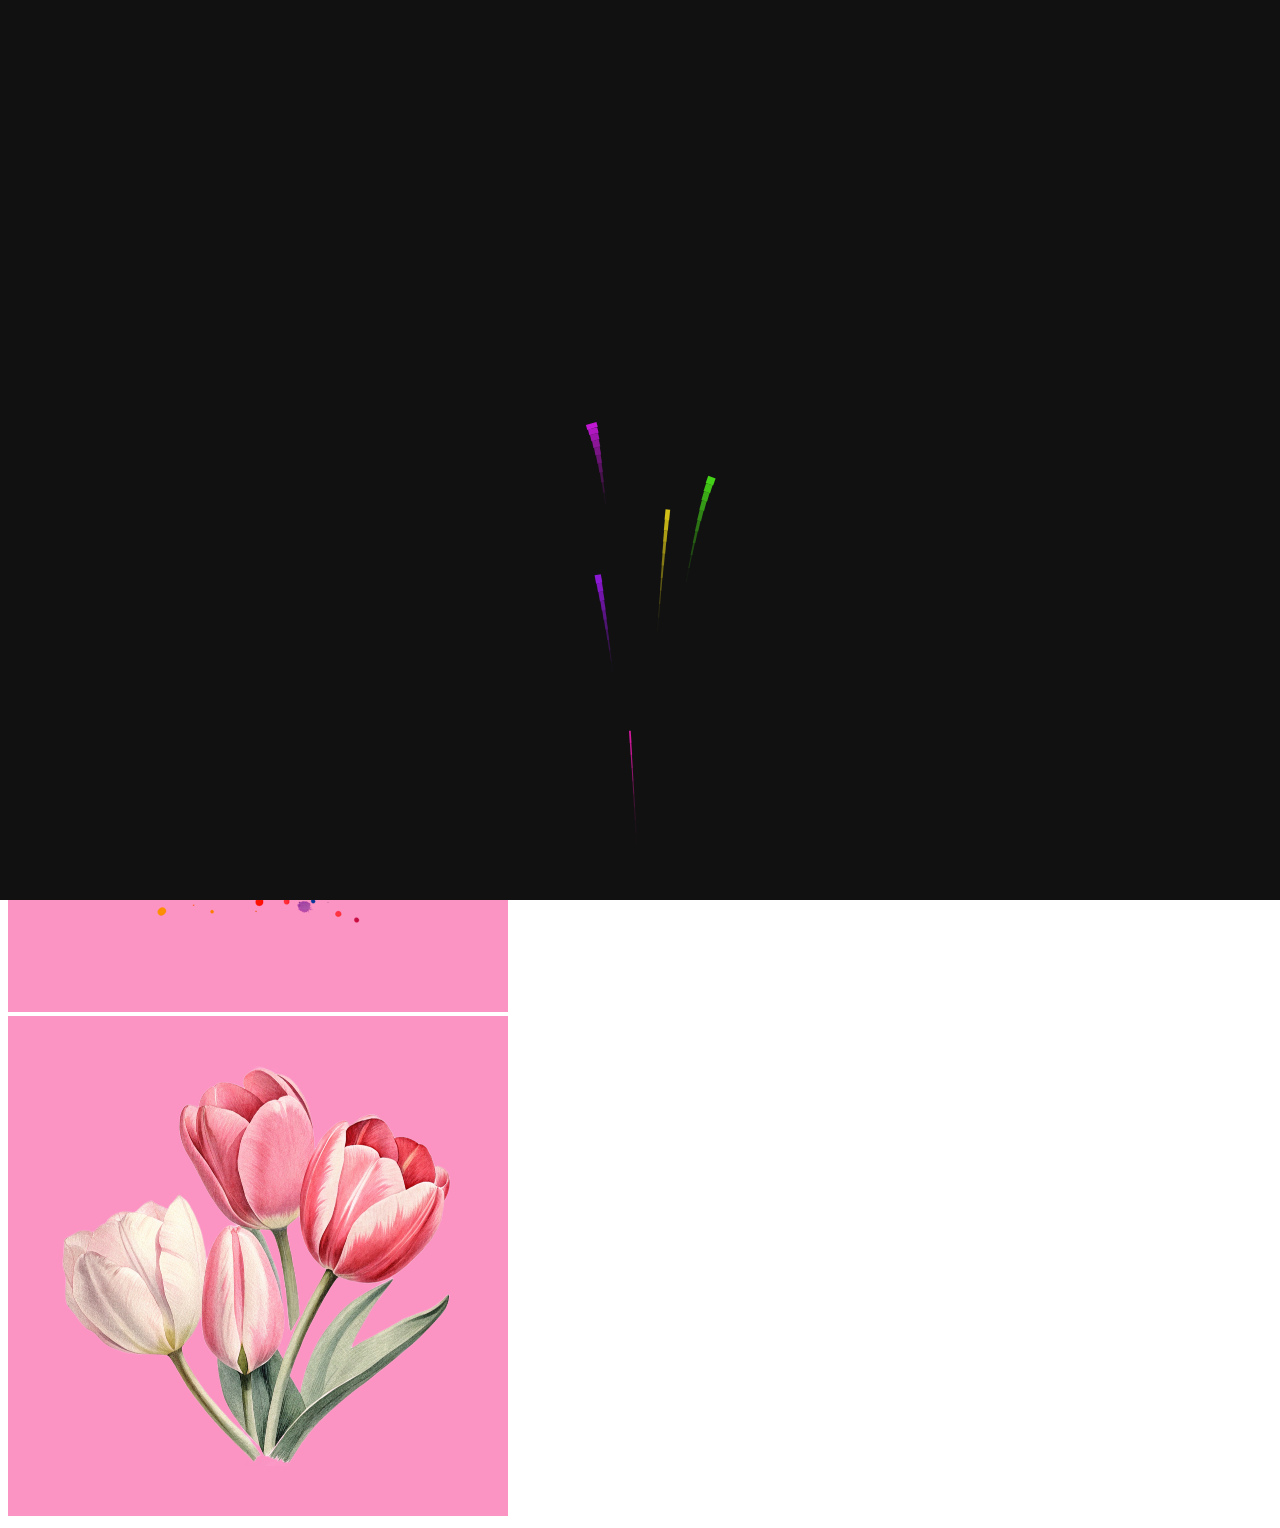
<file: index.html>
<!DOCTYPE html><html lang="en">  

<head>
<meta charset="UTF-8" />
<meta name="viewport" content="width=device-width, initial-scale=1.0" />
<link rel="stylesheet" href="style.css" />
<title>Happy Birthday Anna!!</title>
</head>  
<body>
  
  <canvas id="c"></canvas>
  
  <div id="stage2" class="hidden">
  <div class="stage-container">
    
    <div class="item" onclick="goEnvelope()">
      <div class="glow"></div>
      <img src="/images/envelope.png" alt="Envelope" />
    </div>
    
    <div class="item" onclick="goCake()">
      <div class="glow"></div>
      <img src="/images/cake.png" alt="Cake" />
    </div>
    
    <div class="item" onclick="goFlowers()">
      <div class="glow"></div>
      <img src="/images/flowers.png" alt="Flowers" />
    </div>
    
  </div>
</div>
  
<script src="script.js"></script>

</body>
</html>
</file>
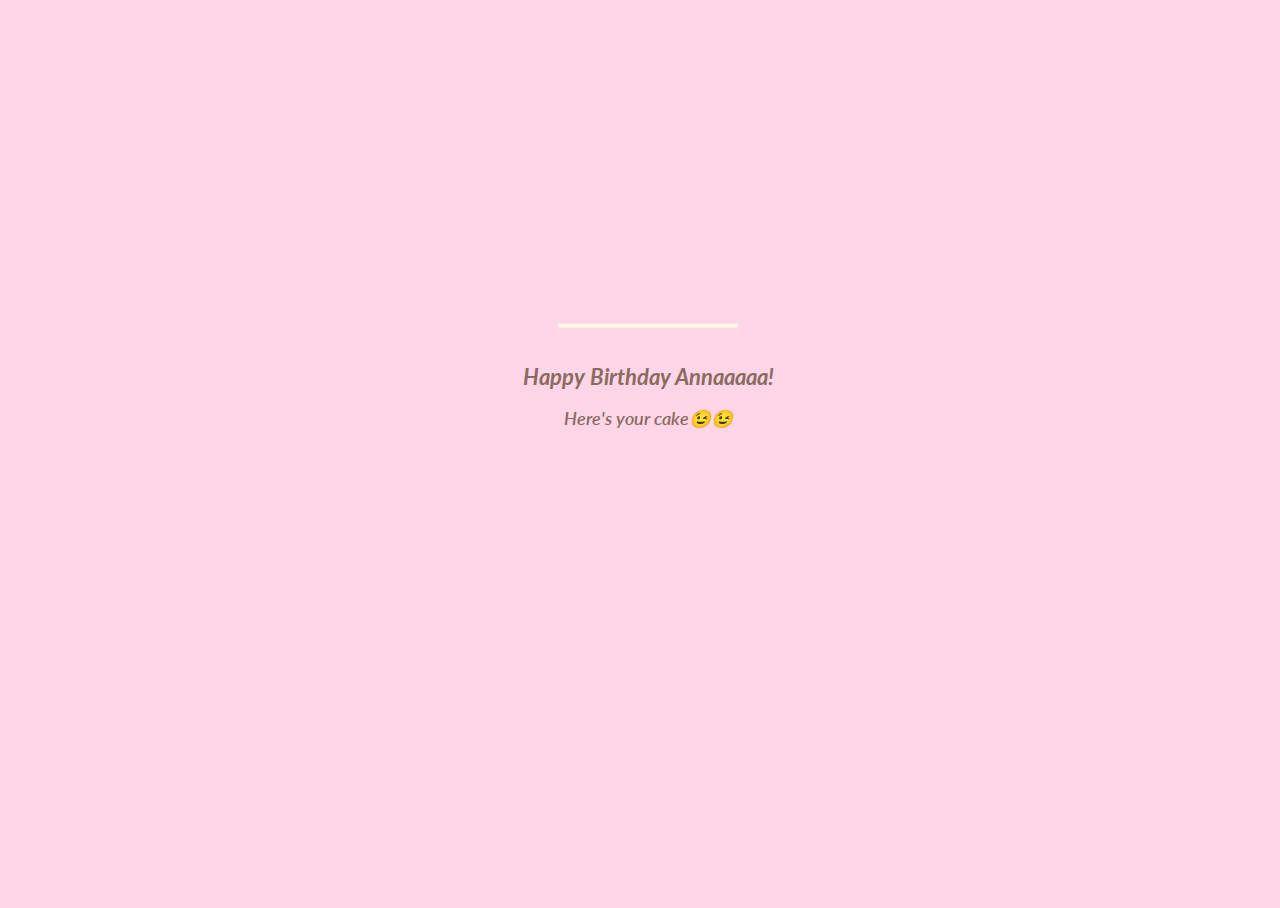
<file: cake.html>
<!DOCTYPE html>
<html lang="en">
  <head>
    <meta charset="UTF-8">
    <meta name="viewport" content="width=device-width, initial-scale=1.0">
    <title>Document</title>
    <style>
      @import url(https://fonts.googleapis.com/css?family=Lato:300italic);

      html,
      body {
        width: 100%;
        height: 100%;
        scrollbar-width: none;
        overflow: hidden;
      }

      body {
        background: #ffd6e8;
      }

      .name{
        font-size: 1.1rem;
        font-weight: 600;
      }

      #cake {
        display: block;
        position: relative;
        margin: -10em auto 0 auto;
      }

      /* ============================================== Candle
      */

      .cake {
        background: #ffffff;
        border-radius: 10px;
        position: absolute;
        top: 228px;
        left: 50%;
        margin-left: -2.4px;
        margin-top: -8.33333333px;
        width: 5px;
        height: 35px;
        transform: translateY(-300px);
        backface-visibility: hidden;
        animation: in 500ms 6s ease-out forwards;
      }
      .cake:after,
      .cake:before {
        background: rgba(255, 0, 0, 0.4);
        content: "";
        position: absolute;
        width: 100%;
        height: 2.22222222px;
      }
      .cake:after {
        top: 25%;
        left: 0;
      }
      .cake:before {
        top: 45%;
        left: 0;
      }

      /* ============================================== Fire
      */

      .fuego {
        border-radius: 100%;
        position: absolute;
        top: -20px;
        left: 50%;
        margin-left: -2.6px;
        width: 6.66666667px;
        height: 18px;
      }
      .fuego:nth-child(1) {
        animation: fuego 2s 6.5s infinite;
      }
      .fuego:nth-child(2) {
        animation: fuego 1.5s 6.5s infinite;
      }
      .fuego:nth-child(3) {
        animation: fuego 1s 6.5s infinite;
      }
      .fuego:nth-child(4) {
        animation: fuego 0.5s 6.5s infinite;
      }
      .fuego:nth-child(5) {
        animation: fuego 0.2s 6.5s infinite;
      }

      /* ============================================== Animation Fire
      */

      @keyframes fuego {
        0%, 100% {
          background: rgba(254, 248, 97, 0.5);
          box-shadow: 0 0 40px 10px rgba(248, 233, 209, 0.2);
          transform: translateY(0) scale(1);
        }
        50% {
          background: rgba(255, 50, 0, 0.1);
          box-shadow: 0 0 40px 20px rgba(248, 233, 209, 0.2);
          transform: translateY(-20px) scale(0);
        }
      }

      @keyframes in {
        to {
          transform: translateY(0);
        }
      }

      .text {
        color: #8b6a60;
        font-family: 'Lato', sans-serif;
        font-weight: 300;
        font-style:italic;
        text-align: center;
        h1 {
          font-size: 1.4em;
        }
      }
    </style>
  </head>
  <body>
      <div class="cake">
        <div class="fuego"></div>
        <div class="fuego"></div>
        <div class="fuego"></div>
        <div class="fuego"></div>
        <div class="fuego"></div>
      </div>
      <svg id="cake" version="1.1" x="0px" y="0px" width="200px" height="500px" viewBox="0 0 200 500" enable-background="new 0 0 200 500" xml:space="preserve">
        <path fill="#a88679" d="M173.667-13.94c-49.298,0-102.782,0-147.334,0c-3.999,0-4-16.002,0-16.002
        c44.697,0,96.586,0,147.334,0C177.667-29.942,177.668-13.94,173.667-13.94z">
            <animate id="bizcocho_3" attributeName="d" calcMode="spline" keySplines="0 0 1 1; 0 0 1 1" begin="relleno_2.end" dur="0.3s" fill="freeze" values="
                              M173.667-13.94c-49.298,0-102.782,0-147.334,0c-3.999,0-4-16.002,0-16.002
        c44.697,0,96.586,0,147.334,0C177.667-29.942,177.668-13.94,173.667-13.94z
                              ;
                              M173.667,411.567c-47.995,12.408-102.955,12.561-147.334,0
        c-3.848-1.089-0.189-16.089,3.661-15.002c44.836,12.66,90.519,12.753,139.427,0.07
        C173.293,395.631,177.541,410.566,173.667,411.567z
                              ;
                              M173.667,427.569c-49.795,0-101.101,0-147.334,0c-3.999,0-4-16.002,0-16.002
        c46.385,0,97.539,0,147.334,0C177.668,411.567,177.667,427.569,173.667,427.569z
                              " />
        </path>
        <path fill="#8b6a60" d="M100-178.521c1.858,0,3.364,1.506,3.364,3.363c0,0,0,33.17,0,44.227
        c0,19.144,0,57.431,0,76.574c0,10.152,0,40.607,0,40.607c0,1.858-1.506,3.364-3.364,3.364l0,0c-1.858,0-3.364-1.506-3.364-3.364c0,0,0-30.455,0-40.607c0-19.144,0-57.432,0-76.575c0-11.057,0-44.226,0-44.226C96.636-177.015,98.142-178.521,100-178.521
        L100-178.521z">
            <animate id="relleno_2" attributeName="d" calcMode="spline" keySplines="0 0 1 1; 0 0 1 1; 0 0 0.58 1" begin="bizcocho_2.end" dur="0.5s" fill="freeze" values="
                              M100-178.521c1.858,0,3.364,1.506,3.364,3.363c0,0,0,33.17,0,44.227
        c0,19.144,0,57.431,0,76.574c0,10.152,0,40.607,0,40.607c0,1.858-1.506,3.364-3.364,3.364l0,0c-1.858,0-3.364-1.506-3.364-3.364c0,0,0-30.455,0-40.607c0-19.144,0-57.432,0-76.575c0-11.057,0-44.226,0-44.226C96.636-177.015,98.142-178.521,100-178.521
        L100-178.521z
                              ;
                              M100,267.257c1.858,0,3.364,1.506,3.364,3.363c0,0,0,33.17,0,44.227
        c0,19.143,0,57.43,0,76.574c0,10.151,0,40.606,0,40.606c0,1.858-1.506,3.364-3.364,3.364l0,0c-1.858,0-3.364-1.506-3.364-3.364
        c0,0,0-30.455,0-40.606c0-19.145,0-57.432,0-76.576c0-11.057,0-44.225,0-44.225C96.636,268.763,98.142,267.257,100,267.257
        L100,267.257z
                              ;
                              M93.928,405.433c-0.655,6.444-0.102,9.067,2.957,11.798c0,0,8.083,5.571,16.828,3.503
        c18.629-4.406,43.813,6.194,50.792,7.791c14.75,3.375,9.162,6.867,9.162,6.867c-2.412,2.258-58.328,0-73.667,0l0,0
        c-1.858,0-69.995,2.133-73.667,0c0,0-3.337-2.439,6.172-5.992c11.375-4.25,52.875,8.822,47.139-9.442
        c-6.333-20.167,5.226-21.514,5.226-21.514c3.435-0.915,12.78-6.663,10.923-0.546L93.928,405.433z
                              ;
                              M102.242,427.569c5.348,0,14.079,0,17.462,0c0,0,17.026,0,27.504,0
        c19.143,0,20.39-3.797,26.459,0c3,1.877,0,7.823,0,7.823c-2.412,2.258-58.328,0-73.667,0l0,0c-1.858,0-67.187,0-73.667,0
        c0,0-4.125-4.983,0-7.823c5.201-3.58,16.085,0,23.725,0c8.841,0,20.762,0,20.762,0c3.686,0,8.597,0,19.511,0H102.242z
                              " />
        </path>
        <path fill="#a88679" d="M173.667-15.929c-46.512,0-105.486,0-147.334,0c-3.999,0-4-16.002,0-16.002
        c43.566,0,97.96,0,147.334,0C177.667-31.931,177.666-15.929,173.667-15.929z">
            <animate id="bizcocho_2" attributeName="d" calcMode="spline" keySplines="0 0 1 1; 0 0 1 1; 0.25 0 0.58 1" begin="relleno_1.end" dur="0.5s" fill="freeze" values="
                              M173.667-15.929c-46.512,0-105.486,0-147.334,0c-3.999,0-4-16.002,0-16.002
        c43.566,0,97.96,0,147.334,0C177.667-31.931,177.666-15.929,173.667-15.929z
                              ;
                              M173.434,445.393c-47.269,8.001-105.245,8.001-147.334,0c-3.929-0.747-0.692-16.543,3.243-15.824
        c43.828,8.001,92.165,8.001,140.739,0C174.029,428.918,177.377,444.726,173.434,445.393z
                              ;
                              M173.667,449.514c-47.576-5.454-102.799-5.744-147.333,0c-3.966,0.512-3.938-15.297,0-16.002
        c43.683-7.823,97.646-8.026,147.333,0C177.616,434.15,177.642,449.969,173.667,449.514z
                              ;
                              M173.667,451.394c-49.298,0-102.782,0-147.334,0c-3.999,0-4-16.002,0-16.002
        c44.697,0,96.586,0,147.334,0C177.667,435.392,177.668,451.394,173.667,451.394z
                              " />
        </path>
        <path fill="#8b6a60" d="M101.368-73.685c0,12.164,0,15.18,0,28.519c0,22.702,0-13.661,0,8.304c0,14.48,0,18.233,0,30.512
        c0,1.753-2.958,1.847-2.958,0c0-12.68,0-16.277,0-30.401c0-21.983,0,11.66,0-8.305c0-13.027,0-15.992,0-28.628
        C98.411-75.883,101.368-75.592,101.368-73.685z">
            <animate id="relleno_1" attributeName="d" calcMode="spline" keySplines="0 0 1 1; 0 0 1 1; 0 0 0.6 1" begin="bizcocho_1.end" dur="0.5s" fill="freeze" values="
                              M101.368-73.685c0,12.164,0,15.18,0,28.519c0,22.702,0-13.661,0,8.304c0,14.48,0,18.233,0,30.512
        c0,1.753-2.958,1.847-2.958,0c0-12.68,0-16.277,0-30.401c0-21.983,0,11.66,0-8.305c0-13.027,0-15.992,0-28.628
        C98.411-75.883,101.368-75.592,101.368-73.685z
                              ;
                              M101.368,350.885c0,12.164,0,65.18,0,78.518c0,22.703,0-33.66,0-11.695c0,14.48,0,28.232,0,40.512
        c0,1.753-2.958,1.847-2.958,0c0-12.68,0-26.277,0-40.402c0-21.982,0,31.66,0,11.695c0-13.027,0-65.992,0-78.627
        C98.411,348.686,101.368,348.977,101.368,350.885z
                              ;
                              M128.38,447.567c37.626,6.312,39.303,13.658,26.833,12.833c-22.653-1.499-13.636-0.831-23.302-0.831
        c-14.48,0-17.884,0-30.163,0c-2.087,0-2.068,0-3.915,0c-13.333,0-8.963,0-23.088,0c-11.668,0-14.062,5.995-27.532,1.164
        c-12.629-4.529,38.667-3.167,46.833-17.333C100.077,432.94,105.546,443.736,128.38,447.567z
                              ;
                              M173.667,451.394c2.875,0,2.997,9.257,0,9.131c-22.662-0.956-32.09-0.956-41.756-0.956
        c-14.48,0-17.884,0-30.163,0c-2.087,0-2.068,0-3.915,0c-13.333,0-8.963,0-23.088,0c-11.668,0-34.99-0.294-48.412,1.831
        c-4.109,0.65-3.01-10.006,0-10.006C37.129,451.394,149.379,451.394,173.667,451.394z
                              " />
        </path>
        <path fill="#a88679" d="M173.667,21.571c-33.174,0-111.467,0-147.334,0c-4,0-4-16.002,0-16.002c39.836,0,105.982,0,147.334,0
        C177.668,5.569,177.667,21.571,173.667,21.571z">
            <animate id="bizcocho_1" attributeName="d" calcMode="spline" keySplines="0 0 1 1; 0 0 1 1; 0 0 1 1; 0.25 0 1 1; 0 0 1 1; 0.25 0 0.6 1" begin="2s" dur="0.8s" fill="freeze" values="
                              M173.667,21.571c-33.174,0-111.467,0-147.334,0c-4,0-4-16.002,0-16.002c39.836,0,105.982,0,147.334,0
        C177.668,5.569,177.667,21.571,173.667,21.571z
                              ;
                              M173.667,459.569c-33.197,16.002-110.782,16.002-147.334,0c-3.664-1.604,1.614-15.617,5.337-14.153
        c40.702,16.002,94.289,16.104,136.505,0.103C171.917,444.1,177.271,457.832,173.667,459.569z
                              ;
                              M171.817,475.571c-39.361-3.001-105.438-2.571-143.556,0c-3.991,0.27-7.377-14.736-3.387-15.014
        c41.553-2.888,104.421-3.121,150.51-0.233C179.378,460.574,175.806,475.875,171.817,475.571z
                              ;
                              M171.817,459.564c-38.8-12.188-104.504-13.762-143.556,0c-3.772,1.329-7.961-12.604-4.178-13.905
        c40.864-14.064,105.114-15.52,151.918-0.973C179.822,445.874,175.634,460.762,171.817,459.564z
                              ;
                              M173.667,475.571c-46.376-5.005-105.924-4.003-147.334,0c-3.981,0.385-3.479-15.421,0.479-16.002
        c43.087-6.327,97.705-7.083,146.855,0.438C177.621,460.613,177.644,476,173.667,475.571z
                              ;
                              M173.667,474.117c-46.376,1.866-105.638,2.01-147.334,0c-3.995-0.192-3.52-16.144,0.479-16.002
        c43.794,1.55,96.341,1.541,145.723,0C176.532,457.99,177.663,473.956,173.667,474.117z
                              ;
                              M173.667,475.571c-46.512,0-105.486,0-147.334,0c-3.999,0-4-16.002,0-16.002c43.566,0,97.96,0,147.334,0
        C177.667,459.569,177.666,475.571,173.667,475.571z
                              " />
        </path>
        <path fill="#fefae9" d="M104.812,113.216c0,3.119-2.164,5.67-4.812,5.67c-2.646,0-4.812-2.551-4.812-5.67c0-5.594,0-16.782,0-22.375
      c0-5.143,0-15.427,0-20.568c0-7.333,0-21.998,0-29.33c0-5.523,0-16.569,0-22.092c0-3.295,0-9.885,0-13.181
      C95.188,2.551,97.353,0,100,0c2.648,0,4.812,2.551,4.812,5.669c0,3.248,0,9.743,0,12.991c0,5.428,0,16.284,0,21.711
      c0,7.618,0,22.854,0,30.472c0,4.952,0,14.854,0,19.807C104.812,96.292,104.812,107.576,104.812,113.216z">
            <animate id="crema" attributeName="d" calcMode="spline" keySplines="0 0 1 1; 0 0 1 1; 0 0 1 1; 0.25 0 1 1; 0 0 1 1; 0 0 0.58 1" begin="bizcocho_3.end" dur="2s" fill="freeze" values="
                              M104.812,113.216c0,3.119-2.164,5.67-4.812,5.67c-2.646,0-4.812-2.551-4.812-5.67c0-5.594,0-16.782,0-22.375
      c0-5.143,0-15.427,0-20.568c0-7.333,0-21.998,0-29.33c0-5.523,0-16.569,0-22.092c0-3.295,0-9.885,0-13.181
      C95.188,2.551,97.353,0,100,0c2.648,0,4.812,2.551,4.812,5.669c0,3.248,0,9.743,0,12.991c0,5.428,0,16.284,0,21.711
      c0,7.618,0,22.854,0,30.472c0,4.952,0,14.854,0,19.807C104.812,96.292,104.812,107.576,104.812,113.216z
                              ;
                              M104.812,405.897c0,3.119-2.164,5.67-4.812,5.67c-2.646,0-4.812-2.551-4.812-5.67c0-5.594,0-16.782,0-22.376
      c0-5.143,0-15.426,0-20.568c0-7.332,0-21.997,0-29.33c0-5.522,0-16.568,0-22.092c0-3.295,0-9.885,0-13.181
      c0-3.118,2.165-5.669,4.812-5.669c2.648,0,4.812,2.551,4.812,5.669c0,3.247,0,9.743,0,12.991c0,5.428,0,16.283,0,21.711
      c0,7.618,0,22.854,0,30.473c0,4.951,0,14.854,0,19.807C104.812,388.972,104.812,400.256,104.812,405.897z
                              ;
                              M111.873,411.567c-3.119,0-9.226,0-11.874,0c-2.646,0-7.748,0-10.867,0c-7.086,0-12.698,0-18.292,0
      c-6.592,0-12.871,7.371-19.166,3.008c-10.043-6.961-7.776-10.169,2.991-17.745c12.61-8.873,27.713,1.994,25.919-7.531
      c-2.589-13.742,11.008-14.513,11.365-17.789c0.441-4.051,4.235-11.107,8.051-8.175c3.113,2.393,1.007,8.008,0,13.159
      c-1.871,9.569,8.058,2.113,9.494,14.155c2.592,21.732,21.184-0.675,29.309,7.976c5.216,5.553,18.413,5.552,15.426,12.942
      c-3.131,7.745-15.825-4.369-23.8,2.903C126.261,418.271,118.301,411.567,111.873,411.567z
                              ;
                              M111.873,411.567c-3.119,0-9.226,0-11.874,0c-2.646,0-9.734,4.069-12.853,4.069
      c-7.086,0-10.712-4.069-16.306-4.069c-6.592,0-12.12,6.013-19.166,3.008c-7.053-3.008-7.458,2.026-18.659,1.165
      c-6.832-0.525-7.522-3.034-7.533-6.265c-0.037-10.336,22.073-2.452,36.613-2.628c10.234-0.124,19.856-1.439,37.905-2.102
      c16.642-0.61,32.699,1.552,46.009,1.927c12.438,0.351,29.663-8.99,31.532,3.315c0.773,5.093-5.605,3.342-11.211,9.579
      c-5.093,5.667-7.59-4.605-12.965-3.832c-8.269,1.189-14.962-8.537-22.937-1.265C126.261,418.271,118.301,411.567,111.873,411.567z
                              ;
                              M110.946,413.652c-2.904-1.137-8.405-2.748-12.446-0.97c-6.099,2.685-7.273,10.358-13.253,8.242
      c-7.843-2.775-8.953-5.008-14.546-5.01c-24.653-0.011-4.849,26.507-18.264,26.507c-12.377,0,5.791-33.537-19.422-26.682
      c-7.703,2.095-9.806-0.942-9.817-4.173c-0.037-10.336,24.357-4.544,38.897-4.72c10.234-0.124,19.856-1.439,37.905-2.102
      c16.642-0.61,32.699,1.552,46.009,1.927c12.438,0.351,28.973-8.865,31.532,3.315c1.449,6.896,0.318,15.624-3.874,15.624
      c-7.619,0-1.788-15.192-19.243-7.111c-7.581,3.51-15.963-9.738-26.669,1.066C120.644,426.744,118.381,416.561,110.946,413.652z
                              ;
                              M111.547,413.9c-2.969-0.956-8.775-0.949-13.167-0.5c-14.667,1.5-8.325,16.508-14.667,16.666
      c-6.667,0.166-0.167-13.5-13.013-14.151c-30.471-1.545-5.572,46.651-18.987,46.651c-12.377,0,10.333-50.166-18.667-44.5
      c-7.835,1.531-9.537-1.417-9.548-4.647c-0.037-10.336,23.675-5.177,38.215-5.353c10.234-0.124,20.618-1.671,38.667-2.333
      c16.642-0.61,32.023,1.458,45.333,1.833c12.438,0.351,33.819-8.431,33.199,4.001c-0.532,10.666,0.414,26.166-5.245,25.833
      c-7.606-0.447-2.954-31.5-19.243-18.899c-7.985,6.177-17.658-5.969-27.377,5.732C118.88,434.066,121.38,417.067,111.547,413.9z
                              ;
                              M111.547,415.233c-6.667-0.834-9.667,4.667-13.833,3.333c-19.649-6.291-8.158,22.176-14.5,22.334
      c-6.667,0.166,2.833-18-13.333-22.167c-29.544-7.615-9.667,43.833-20.167,43.833c-10.333,0,8.004-55.006-16.833-39
      c-7.5,4.833-9.508-3.78-9.299-7.004c0.799-12.329,23.592-7.153,38.132-7.329c10.234-0.124,20.238-1.505,38.287-2.167
      c16.642-0.61,32.903,1.125,46.213,1.5c12.438,0.351,35.058-5.579,31.863,6.451c-5.532,20.833,1.25,28.216-4.409,27.883
      c-7.606-0.447-6.058-37.895-20.62-23.333c-10.167,10.166-15.972-0.747-25,12C119.547,443.568,121.798,416.515,111.547,415.233z
                              " />
        </path>
        <rect x="10" y="475.571" fill="#fefae9" width="180" height="4" />
      </svg>
      <div class="text">
      <h1>Happy Birthday Annaaaaa!</h1>
      <p class="name">Here's your cake😉😉</p>
      </div>
  </body>
</html>
</file>
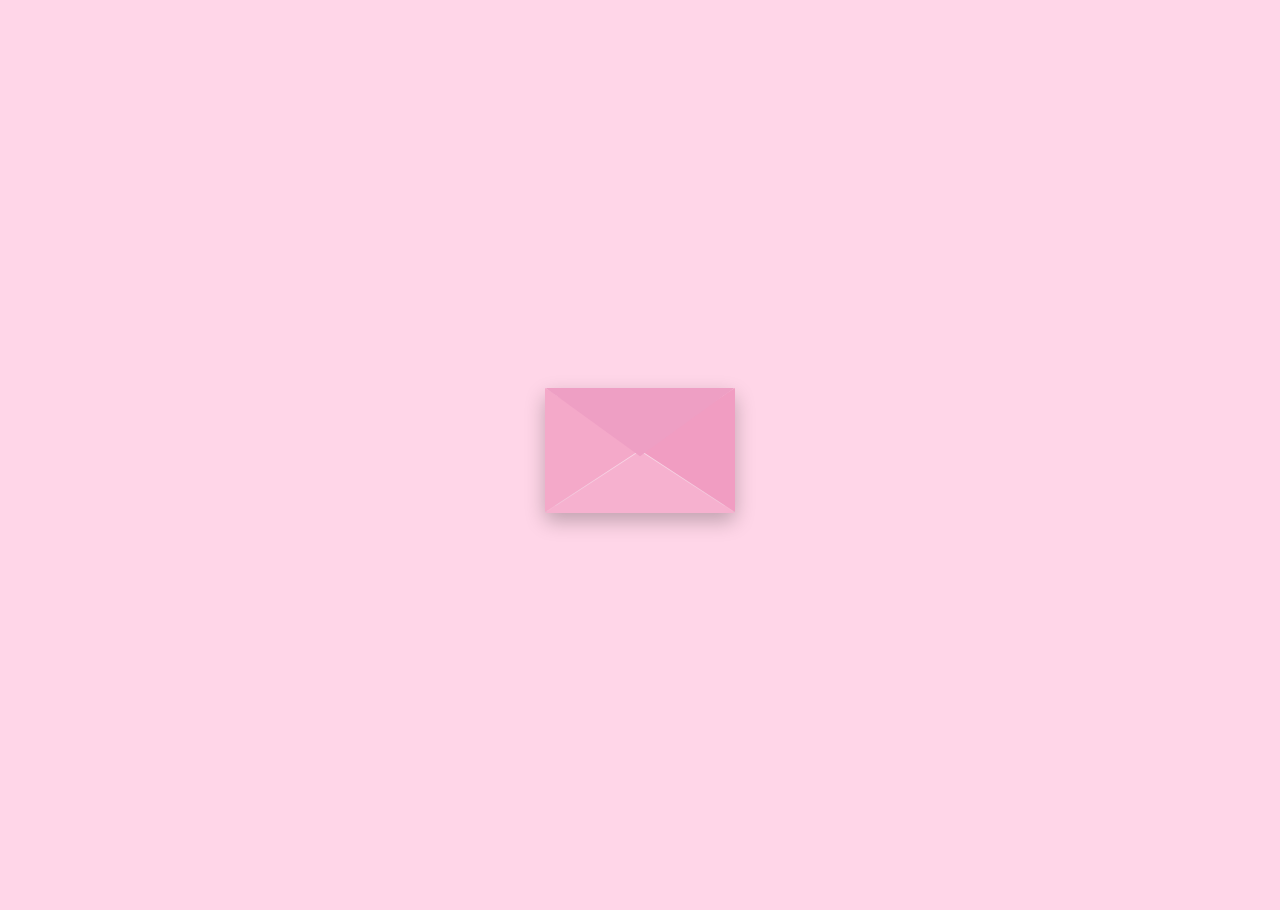
<file: envelope.html>
<!DOCTYPE html>
<html lang="en">
<head>
<meta charset="UTF-8">
<meta name="viewport" content="width=device-width, initial-scale=1.0">
<title>Envelope Animation</title>

<style>
:root {
  --env-width: 190px;
  --env-height: 125px;
}

body {
  margin: 0;
  height: 100vh;
  background: #ffd6e8;
  display: flex;
  align-items: center;
  justify-content: center;
  overflow: hidden;
  font-family: 'Courier New', monospace;
}

/* ================= ENVELOPE ================= */
.envelope {
  width: var(--env-width);
  height: var(--env-height);
  position: absolute;
  cursor: pointer;
  z-index: 5;
  perspective: 1000px;
  transition: transform 1.6s cubic-bezier(.22,.61,.36,1);
}

/* Smooth move to bottom-left */
.envelope.bottom-left {
  transform: translate(
    calc(-50vw + 110px),
    calc(50vh - 110px)
  ) scale(1.05);
}

/* BACK */
.env-back {
  position: absolute;
  width: 100%;
  height: 100%;
  background: #f7b7d2;
  border-radius: 6px;
  box-shadow: 0 8px 20px rgba(0,0,0,0.25);
}

/* INNER PAPER SHADOW */
.env-paper-shadow {
  position: absolute;
  width: 92%;
  height: 90%;
  background: linear-gradient(to bottom, #fff0f7, #f3c3da);
  top: 5%;
  left: 4%;
  border-radius: 4px;
  z-index: 1;
}

/* FRONT FOLDS */
.env-front {
  position: absolute;
  width: 100%;
  height: 100%;
  z-index: 2;
}

.env-left-fold {
  position: absolute;
  width: 0;
  height: 0;
  border-top: calc(var(--env-height) / 2) solid transparent;
  border-bottom: calc(var(--env-height) / 2) solid transparent;
  border-left: calc(var(--env-width) / 2) solid #f4a9c9;
  left: 0;
}

.env-right-fold {
  position: absolute;
  width: 0;
  height: 0;
  border-top: calc(var(--env-height) / 2) solid transparent;
  border-bottom: calc(var(--env-height) / 2) solid transparent;
  border-right: calc(var(--env-width) / 2) solid #f19dc2;
  right: 0;
}

.env-bottom-fold {
  position: absolute;
  width: 0;
  height: 0;
  border-left: calc(var(--env-width) / 2) solid transparent;
  border-right: calc(var(--env-width) / 2) solid transparent;
  border-bottom: calc(var(--env-height) / 2) solid #f6b1cf;
  bottom: 0;
}

/* REALISTIC FLAP */
.env-flap {
  position: absolute;
  width: 100%;
  height: 100%;
  background: #ee9fc4;
  clip-path: polygon(0 0, 100% 0, 50% 55%);
  top: 0;
  left: 0;
  transform-origin: 50% 0%;
  transition: transform 1s ease;
  z-index: 4;
}

.envelope.open .env-flap {
  transform: rotateX(180deg);
}

/* ================= LETTER ================= */
.letter {
  width: min(105vw, 560px);
  min-height: 220px;
  background: #ffffff;
  border-radius: 6px;
  padding: 20px;
  box-shadow: 0 12px 30px rgba(0,0,0,0.25);
  position: absolute;
  opacity: 0;
  z-index: 3;
  transform: translate(
    calc(-50vw + 110px),
    calc(50vh - 120px)
  );
  transition: transform 1.6s cubic-bezier(.22,.61,.36,1), opacity 0.8s ease;
}

.letter.peek {
  opacity: 1;
  transform: translate(
    calc(-50vw + 110px),
    calc(50vh - 220px)
  );
}

.letter.center {
  transform: translate(-50%, -50%);
  top: 50%;
  left: 50%;
}

/* TYPEWRITER */
.typewriter {
  white-space: pre-wrap;
  font-size: 16px;
  line-height: 1.5;
}

/* MOBILE */
@media (max-width: 480px) {
  :root {
    --env-width: 160px;
    --env-height: 110px;
  }
  .typewriter {
    font-size: 15px;
  }
}
</style>
</head>

<body>

<!-- ENVELOPE -->
<div class="envelope" id="envelope">
  <div class="env-back"></div>
  <div class="env-paper-shadow"></div>

  <div class="env-front">
    <div class="env-left-fold"></div>
    <div class="env-right-fold"></div>
    <div class="env-bottom-fold"></div>
  </div>

  <div class="env-flap"></div>
</div>

<!-- LETTER -->
<div class="letter" id="letter">
  <div class="typewriter" id="text"></div>
</div>

<script>
const envelope = document.getElementById("envelope");
const letter = document.getElementById("letter");
const textEl = document.getElementById("text");

const fillerText =
`Dear Anna,

Happy 18th Birthday 🌷

I’ve been thinking about what to write for a while, because some people deserve words that are honest, careful, and real—and you’re one of them.

You’ve been a part of my life for as long as I can remember. There were times when I truly thought my feelings for you had already faded, that they were just something from childhood that time had quietly taken away. But I eventually realized I was wrong. They never really left. They just stayed—quiet, patient, and constant.

I’ve found myself wishing, more times than I can count, that maybe someday things would work out for us. You’ve appeared in my dreams countless times—dreams where we were together, happy, and at peace. I’d wake up smiling, holding onto that feeling a little longer before reality returned.

I still remember the first time I ever gave someone a flower—and it was you. That moment never left my mind. Maybe that’s why pink tulips always remind me of you: soft and quietly beautiful.

I’m really glad that after so long, we’re talking again. Even just as friends, it means more to me than you probably know. Having you back in my life, even in this simple way, feels like something I didn’t realize I was missing.

Later today, I hope we have an amazing time together. I’ll do my best to make this one of the happiest—if not the happiest—birthdays you’ve ever had.

Happy birthday, Anna.

May your day be as lovely as pink tulips in bloom.

— Deanver `;

let typed = 0;

envelope.addEventListener("click", () => {
  envelope.classList.add("bottom-left");

  setTimeout(() => {
    envelope.classList.add("open");
  }, 900);

  setTimeout(() => {
    letter.classList.add("peek");
  }, 1300);

  setTimeout(() => {
    letter.classList.add("center");
    startTyping();
  }, 2200);
});

function startTyping() {
  if (typed < fillerText.length) {
    textEl.textContent += fillerText.charAt(typed);
    typed++;
    setTimeout(startTyping, 40);
  }
}
</script>

</body>
</html>
</file>
<file: style.css>
canvas {
  position: absolute;
  top: 0;
  left: 0;
}
p {
  margin: 0 0;
  position: absolute;
  font: 16px Verdana;
  color: #eee;
  height: 25px;
  top: calc(100vh - 30px);
  text-shadow: 0 0 2px white;
}
p a {
  text-decoration: none;
  color: #aaa;
}
span {
  font-size: 11px;
}
p > a:first-of-type {
  font-size: 20px;
}
body {
  overflow: hidden;
}
</file>
